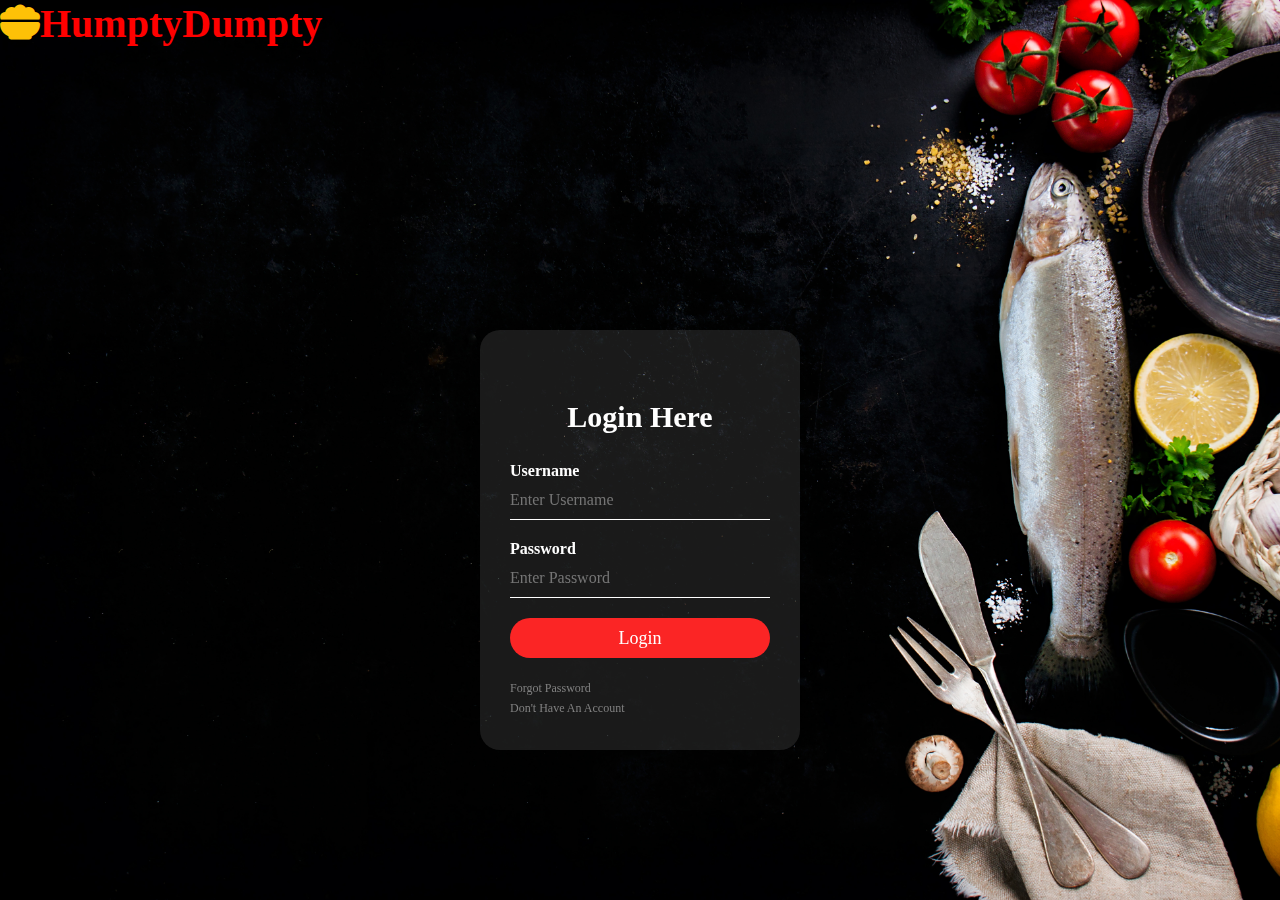
<file: login.html>
<html>
<head>
    <title>login form design</title>
    <link rel="stylesheet" href="login.css">
    <link rel="stylesheet" href="https://cdnjs.cloudflare.com/ajax/libs/font-awesome/6.1.2/css/all.min.css">
</head>
<body>

    <header>
        <nav class="navbar">
            <a href="index.html" class="logo"><i class="fa-solid fa-bowl-food"></i>HumptyDumpty</a>
        </nav>
    </header>
    <div class="loginbox">
        <h1>Login Here</h1>
        <br>
        <form>
            <p>Username</p>
            <input type="text" name="" placeholder="Enter username">
            <p>Password</p>
            <input type="password" name="" placeholder="Enter Password">
            </form>
            <form action="index.html">
                
                <input type="submit" name=""  value="login">
            
            </form>
            <a href="#">Forgot Password</a><br>
            <a href="registration/registrationform.html">Don't have an account</a> 
    </div>
  
    </body>
</html>
</file>
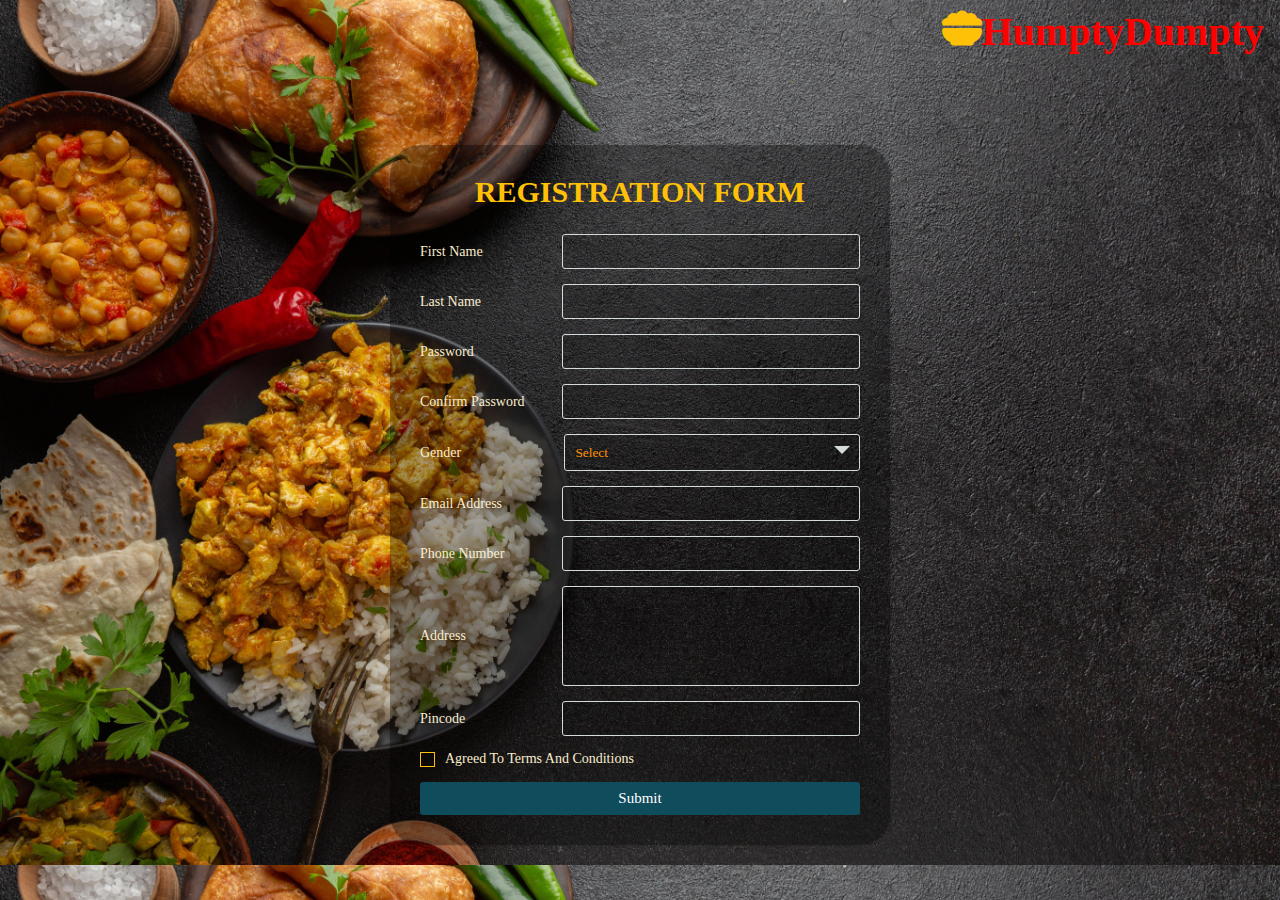
<file: registration/registrationform.html>
<!DOCTYPE html>
<html lang="en">
<head>
    <meta charset="UTF-8">
    <meta http-equiv="X-UA-Compatible" content="IE=edge">
    <meta name="viewport" content="width=device-width, initial-scale=1.0">
    <link rel="stylesheet" href="https://cdnjs.cloudflare.com/ajax/libs/font-awesome/6.1.2/css/all.min.css">
    <link rel="stylesheet" href="registration.css">
    <title>FOOD WEBSITE REGISTRATON FORM</title>
</head>
<body>
    <header>
        <nav class="navbar">
            <a href="/index.html" class="logo"><i class="fa-solid fa-bowl-food"></i>HumptyDumpty</a>
        </nav>
    </header>
    
   
    <div class="wrapper">
        <div class="title">
            REGISTRATION FORM
        </div>
        <div class="form">
            <div class="input-field">
                <label>First Name</label>
                <input type="text" class="input">
            </div>
            <div class="input-field">
                <label>Last Name</label>
                <input type="text" class="input">
            </div>
            <div class="input-field">
                <label>Password</label>
                <input type="password" class="input">
            </div>
            <div class="input-field">
                <label>Confirm Password</label>
                <input type="password" class="input">
            </div>
            <div class="input-field">
                <label>Gender</label>
                <div class="custom-selection">
                    <select>
                        <option value="">Select</option>
                        <option value="male">Male</option>
                        <option value="female">Female</option>
                    </select>
                </div>
            </div>
            <div class="input-field">
                <label>Email Address</label>
                <input type="text" class="input">
            </div>
            <div class="input-field">
                <label>Phone Number</label>
                <input type="text" class="input">
            </div>
            <div class="input-field">
                <label>Address</label>
               <textarea class="textarea"></textarea>
            </div>
            <div class="input-field">
                <label>Pincode</label>
                <input type="text" class="input">
            </div>
            <div class="input-field terms">
                <label class="check">
                    <input type="checkbox">
                    <span class="checkmark"></span>
                </label>
                <p> Agreed to terms and conditions</p>
            </div>
            <div class="input-field">
                <a href="/loginform/login.html" class="btn">Submit</a>
                
            </div>
        </div>
    </div>

</body>
</html>
</file>
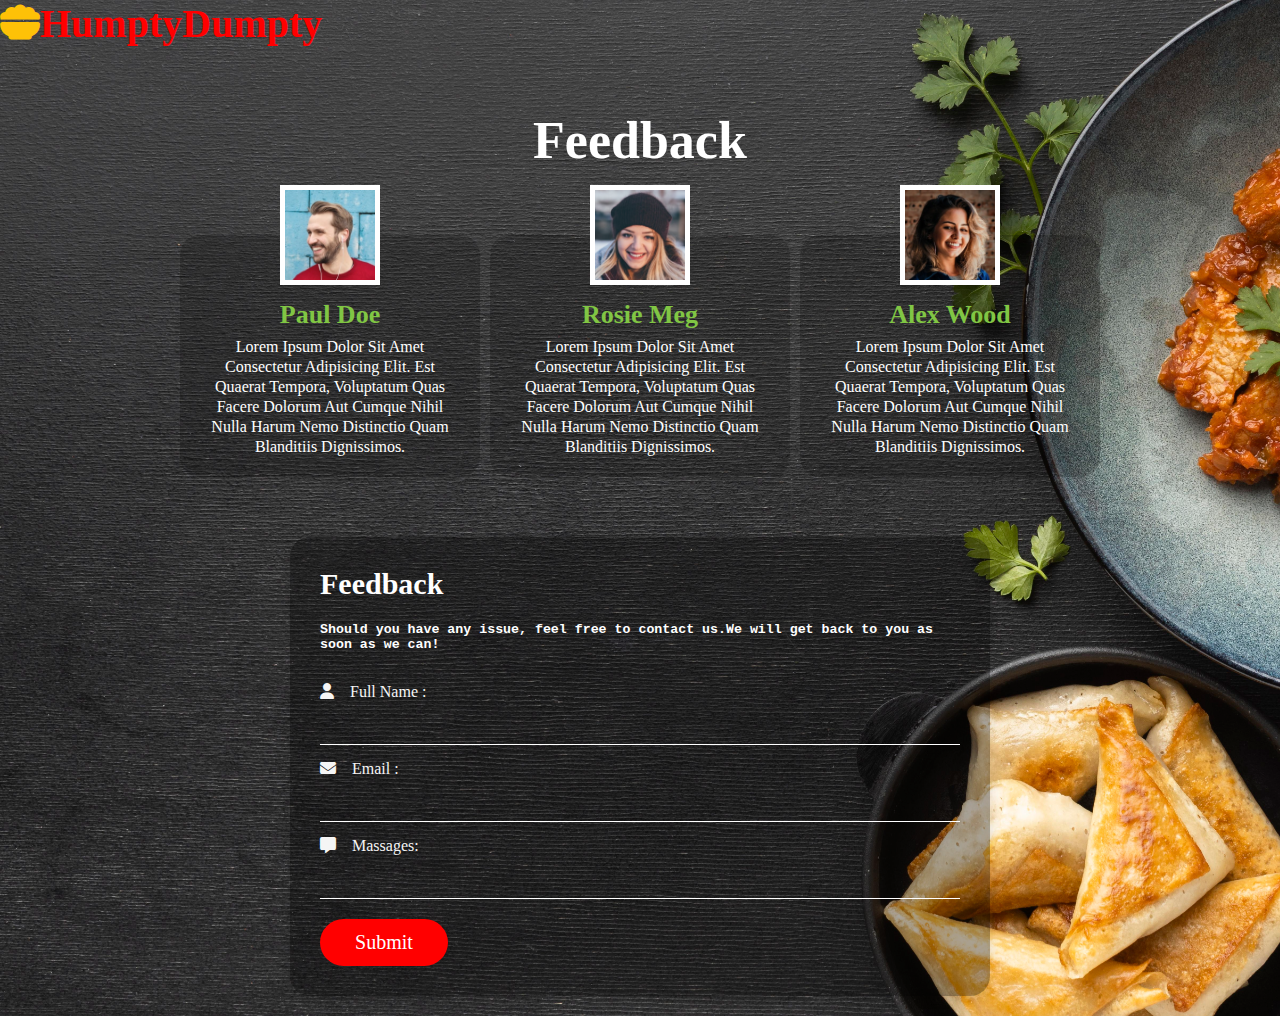
<file: review/review.html>
<!DOCTYPE html>
<html lang="en">
<head>
	<meta charset="UTF-8">
	<title>Our Reviews Section</title>
    <link rel="stylesheet" href="https://cdnjs.cloudflare.com/ajax/libs/font-awesome/6.1.2/css/all.min.css">
	<link rel="stylesheet" href="review.css">
</head>
<body>
  <header>
    <nav class="navbar">
        <a href="/index.html" class="logo"><i class="fa-solid fa-bowl-food"></i>HumptyDumpty</a>
    </nav>
</header>


<div class="wrapper">
  <h1>Feedback</h1>
  <div class="team">
    <div class="team_member">
      <div class="team_img">
        <img src="/images/pic-1.png" alt="Team_image">
      </div>
      <h3>Paul Doe</h3>
      <p class="role"></p>
      <p>Lorem ipsum dolor sit amet consectetur adipisicing elit. Est quaerat tempora, voluptatum quas facere dolorum aut cumque nihil nulla harum nemo distinctio quam blanditiis dignissimos.</p>
    </div>
    <div class="team_member">
      <div class="team_img">
        <img src="/images/pic-2.png" alt="Team_image">
      </div>
      <h3>Rosie Meg</h3>
      <p class="role"></p>
      <p>Lorem ipsum dolor sit amet consectetur adipisicing elit. Est quaerat tempora, voluptatum quas facere dolorum aut cumque nihil nulla harum nemo distinctio quam blanditiis dignissimos.</p></div>
    <div class="team_member">
      <div class="team_img">
        <img src="/images/pic-4.png" alt="Team_image">
      </div>
      <h3>Alex Wood</h3>
      <p class="role"></p>
      <p>Lorem ipsum dolor sit amet consectetur adipisicing elit. Est quaerat tempora, voluptatum quas facere dolorum aut cumque nihil nulla harum nemo distinctio quam blanditiis dignissimos.</p>
    </div>
  </div>
</div>	


<div class="container" id="container">

    <form action="">

        <div class="row">

            <div class="col">

                <h3 class="title">Feedback</h3>
                <h5 class="sub-title">Should you have any issue, feel free to contact us.We will get back to 
                    you as soon as we can!</h5>

                <div class="inputBox">
                    <span><i class="fa-solid fa-user"></i>Full name :</span>
                    <input type="text" placeholder="">
                </div>
                <div class="inputBox">
                    <span><i class="fa-solid fa-envelope"></i>Email :</span>
                    <input type="email" placeholder="">
                </div>
                <div class="inputBox">
                    <span><i class="fa-solid fa-message"></i>Massages:</span>
                    <input type="text" placeholder="" height="30px" width="30px">
                </div>
                

            </div>

            
    
        </div>

        <input type="submit" value="submit" class="submit-btn">

    </form>

</div>    

</body>
</html>
</file>
<file: login.css>
@import url('https://fonts.googleapis.com/css2?family=Nunito:wght@200;300;400;600;700&display=swap');

*{
    font-family: 'Crimson Text', serif;
    margin: 0;
    padding: 0;box-sizing: border-box;
    text-decoration: none;
    outline: none;
    border: none;
    text-transform: capitalize;
    transition: all .2s linear;
}
body{
    background-image:url(/images/fish-with-vegetables-cutlery-black-background.jpg);
    background-size:cover; 
}

header .logo{
    color: red;
    font-size: 2.5rem;
    font-weight: bolder;
}

header .logo i{
    color: #fec107;
    height: auto;
}


.loginbox
{
    width:320px;
    height: 420px;
    border-radius: 20px;
    background: #fff;
    background-color: rgba(255, 255, 255, 0.1);
    top:60%;
    left:50%;
    position: fixed;
    transform: translate(-50%,-50%);
    box-sizing: border-box;
    padding: 70px 30px;
    color: white;
}

h1{
    margin: 0;
    padding: 0 0 10px;
    text-align: center;
    font-size: 30px;
    color: white;
}
.loginbox p
{
    margin: 0;
    padding: 0;
    font-weight: bold;
}
.loginbox input
{
    width:100%;
    margin-bottom: 20px;
}
.loginbox input[type="text"],input[type="password"]
{
    border: none;
    border-bottom: 1px solid #fff;
    background: transparent;
    outline: none;
    height: 40px;
    color: #fff;
    font-size: 16px;
}

.loginbox input[type="submit"]
{
    border: none;
    outline: none;
    height: 40px;
    background: #fb2525;
    color: #fff;
    font-size: 18px;
    border-radius: 20px;
}
.loginbox input[type="submit"]:hover
{
    cursor: pointer;
    background: #ffc107;
    color: #000;
}
.loginbox a{
    text-decoration: none;
    font-size: 12px;
    line-height: 20px;
    color: gray;
}
.loginbox a:hover{
    color: #ffc107;
    
}
</file>
<file: registration/registration.css>
@import url('https://fonts.googleapis.com/css2?family=Nunito:wght@200;300;400;600;700&display=swap');

*{
    font-family: 'Crimson Text', serif;
    margin: 0;
    padding: 0;box-sizing: border-box;
    text-decoration: none;
    outline: none;
    border: none;
    text-transform: capitalize;
    transition: all .2s linear;
}
body{
    background-image:url(/images/top-view-food-frame-with-copy-space.jpg);
    background-size:cover; 
}

header .navbar a{
    display: flex;
    justify-content: flex-end;
    padding-top: 0.5rem;
    padding-right: 1rem;
}


header .logo{
    color: red;
    font-size: 2.5rem;
    font-weight: bolder;
}

header .logo i{
    color: #fec107;
    height: auto;
}


.wrapper{
    max-width: 500px;
    width: 100%;
    background-color: #0005;
    border-radius: 30px;
    margin: 20px auto;
    margin-top: 90px;
    padding: 30px;
    box-shadow: 1px 1px 2px rgba(0,0,0,0.125);
    
    
}
.wrapper .title{
    font-size: 30px;
    font-weight: 700;
    margin-bottom: 25px;
    color: #fec107;
    text-transform: uppercase;
    text-align: center;
}
.wrapper .form{
    width: 100%;
}
.wrapper .form .input-field
{
    margin-bottom: 15px;
    display: flex;
    align-items: center;
}
.wrapper .form .input-field label{
    width: 200px;
    color: #faedcd;
    margin-right: 10px;
    font-size: 14px;
}
.wrapper .form .input-field .input,
.wrapper .form .input-field .textarea{
    width: 100%;
    outline: none;
    border: 1px solid #d5dbd9;
    color: #ff9100;
    font-size: 15px;
    padding: 8px 10px;
    border-radius: 3px;
    transition: all 0.3s ease;
    background-color: #0002;
}
.wrapper .form .input-field .textarea{
    resize: none;
    height: 100px;

}
.wrapper .form .input-field .custom-selection{
    position: relative;
    width: 100%;
    height: 37px;
}
.wrapper .form .input-field .custom-selection select{
    -webkit-appearance: none;
    appearance: none;
    border: 1px solid #d5dbd9;
    width: 100%;
    height: 100%;
    padding: 8px 10px;
    border-radius: 3px;
    outline: none;
    background-color: #0002;
    color: #ff9100;
}
.wrapper .form .input-field .custom-selection::before{
    content: "";
    position: absolute;
    top: 12px;
    right: 10px;
    border: 8px solid;
    border-color: #d5dbd9 transparent transparent transparent;
    pointer-events: none;
}
.wrapper .form .input-field .input:focus,
.wrapper .form .input-field .textarea:focus,
.wrapper .form .input-field select:focus{
    border: 1px solid #e9c46a;
}
.wrapper .form .input-field p{
    font-size: 14px;
    color: #faedcd;
}
.wrapper .form .input-field .check{
    width: 15px;
    height: 15px;
    position: relative;
    display: block;
    cursor: pointer;
}
.wrapper .form .input-field .check input[type="checkbox"]
{
    position: absolute;
    top: 0;
    left: 0;
    opacity: 0;
}
.wrapper .form .input-field .check .checkmark{
    width: 15px;
    height: 15px;
    border: 1px solid #fec107;
    display: block;
    position: relative;
}
.wrapper .form .input-field .check .checkmark:before{
    content: "";
    position: absolute;
    top: 1px;
    left: 2px;
    width: 5px;
    height: 2px;
    border: 2px solid;
    border-color: transparent transparent #fff #fff;
    transform: rotate(-45deg);
    display: none;
}
.wrapper .form .input-field .check input[type="checkbox"]:checked ~ .checkmark{
    background: #fec107;
}
.wrapper .form .input-field .check input[type="checkbox"]:checked ~ .checkmark:before{
    display: block;
}
.wrapper .form .input-field .btn{
    width: 100%;
    padding: 8px 10px;
    font-size: 15px;
    border: 0;
    background:#0f4c5c;
    color: #fff;
    cursor: pointer;
    border-radius: 3px;
    outline: none;
    text-align: center;
}
.wrapper .form .input-field:last-child{
    margin-bottom: 0;
}
.wrapper .form .input-field .btn:hover{
    background: #840032;
}
</file>
<file: review/review.css>
@import url('https://fonts.googleapis.com/css2?family=Nunito:wght@200;300;400;600;700&display=swap');

*{
    font-family: 'Crimson Text', serif;
    margin: 0;
    padding: 0;box-sizing: border-box;
    text-decoration: none;
    outline: none;
    border: none;
    text-transform: capitalize;
    transition: all .2s linear;
    box-sizing: border-box;
}

body{
  background: url(/images/top-view-indian-food-frame-with-copy-space.jpg);
  background-size: cover;
  font-family: 'Josefin Sans', sans-serif;
}
header .logo{
  color: red;
  font-size: 2.5rem;
  font-weight: bolder;
}

header .logo i{
  color: #fec107;
  height: auto;
}

.wrapper{
  margin-top: 5%;
}

.wrapper h1{
  font-size: 52px;
  margin-bottom: 60px;
  text-align: center;
  color: white;
}

.team{
  display: flex;
  justify-content: center;
  width: auto;
  text-align: center;
  flex-wrap: wrap;
}

.team .team_member{
  background:  rgba(0,0,0,.2);
  margin: 5px;
  margin-bottom: 50px;
  width: 300px;
  padding: 20px;
  line-height: 20px;
  color: #8e8b8b;  
  position: relative;
  border-radius: 20px;
}

.team .team_member h3{
  color: #81c644;
  font-size: 26px;
  margin-top: 50px;
}

.role{
  color: #ccc;
  margin: 12px 0;
  font-size: 12px;
  text-transform: uppercase;
}
.team .team_member p{
  color: white;
}

.team .team_member .team_img{
  position: absolute;
  top: -50px;
  left: 50%;
  transform: translateX(-50%);
  width: 100px;
  height: 100px;
  background: #fff;
}

.team .team_member .team_img img{
  width: 100px;
  height: 100px;
  padding: 5px;
}



.container form{
    padding:20px;
    width:700px;
    background: #0005;
    box-shadow: 0 5px 10px rgba(0,0,0,.1);
    border-radius: 20px;
    margin: 20px auto;
    margin-top: 10px;
    padding: 30px;
    
  }
  
  .container form .row{
    display: flex;
    flex-wrap: wrap;
    gap:15px;
  }
  
  .container form .row .col{
    flex:1 1 250px;
  }
  
  .container form .row .col .title{
    font-size: 30px;
    color:white;
    padding-bottom: 5px;
  }
  .container form .row .col .sub-title{
    color: white;
    text-transform: none;
    font-family: 'Courier New', Courier, monospace;
    padding-top: 1rem;
    padding-bottom: 1rem;
  }
  
  .container form .row .col .inputBox{
    margin:15px 0;
  }
  
  .container form .row .col .inputBox span{
    margin-bottom: 10px;
    display: block;
    color: whitesmoke;
  }
  .container form .row .col .inputBox i{
    padding-right: 1rem;
  }
  
  .container form .row .col .inputBox input{
    width: 100%;
    border-bottom:0.5px solid white;
    padding:8px 8px;
    font-size: 15px;
    text-transform: none;
    background: transparent;
    color: white;
  }
  
  .container form .row .col .inputBox input:focus{
    border-bottom:1px solid white;
    
  }
  
  .container form .submit-btn{

    width: 20%;
    padding:12px;
    font-size: 20px;
    background: red;
    color:#fff;
    margin-top: 5px;
    cursor: pointer;
    border-radius: 50px;
  }
  
  .container form .submit-btn:hover{
    background: #ffc107;
    color: black;
  }
</file>
